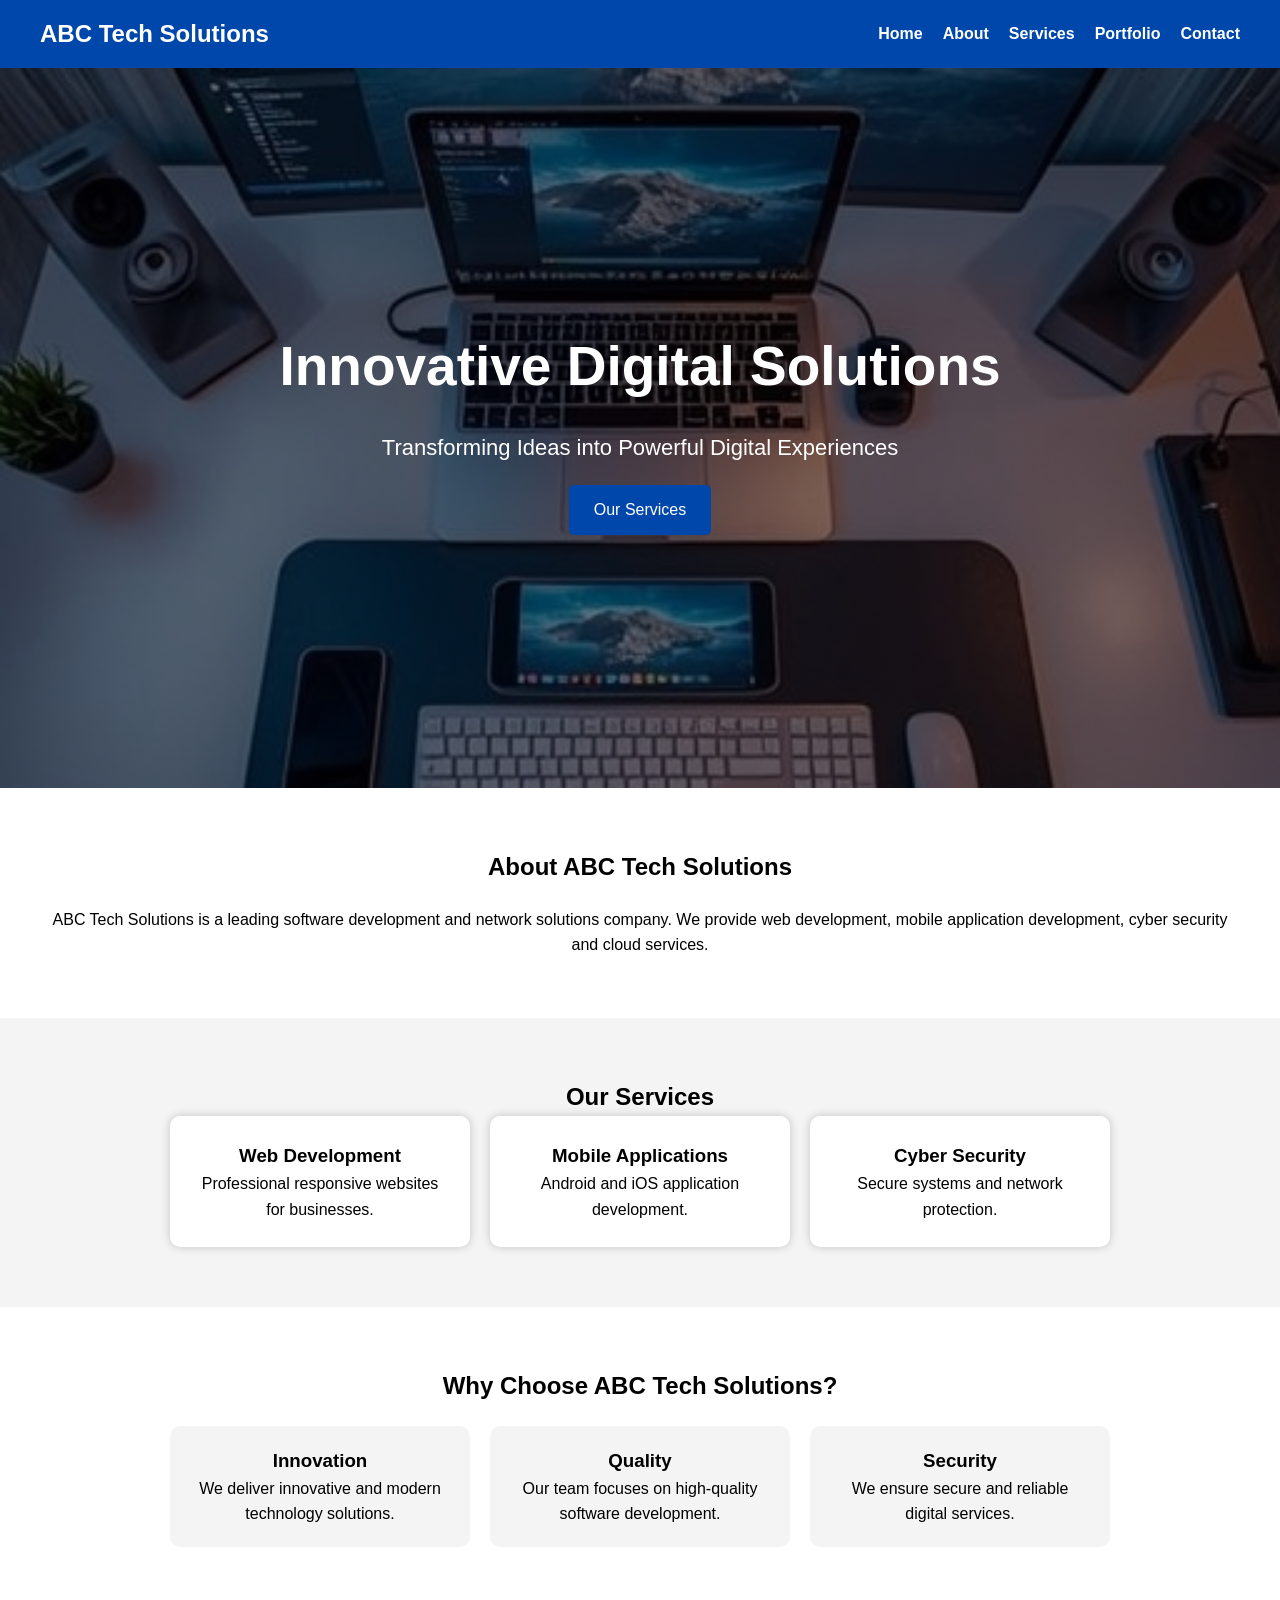
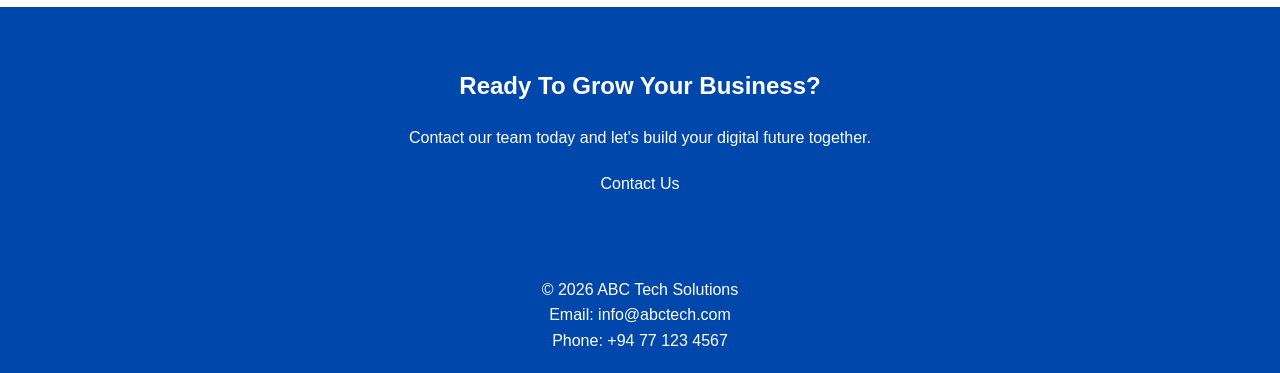
<file: index.html>
<!DOCTYPE html>
<html lang="en">

<head>
<meta charset="UTF-8">
<meta name="viewport" content="width=device-width, initial-scale=1.0">

<title>ABC Tech Solutions</title>

<link rel="stylesheet" href="style.css">

</head>

<body>

<!-- Navigation Bar -->

<nav>

<div class="logo">
ABC Tech Solutions
</div>

<ul>

<li><a href="index.html">Home</a></li>

<li><a href="about.html">About</a></li>

<li><a href="services.html">Services</a></li>

<li><a href="portfolio.html">Portfolio</a></li>

<li><a href="contact.html">Contact</a></li>

</ul>

</nav>

<!-- Hero Section -->

<section class="hero">

<h1>Innovative Digital Solutions</h1>

<p>
Transforming Ideas into Powerful Digital Experiences
</p>

<a href="services.html" class="btn">
Our Services
</a>

</section>

<!-- About Section -->

<section class="about">

<h2>About ABC Tech Solutions</h2>

<p>

ABC Tech Solutions is a leading software development and network solutions company.

We provide web development, mobile application development, cyber security and cloud services.

</p>

</section>

<!-- Services Section -->

<section class="services">

<h2>Our Services</h2>

<div class="service-container">

<div class="card">

<h3>Web Development</h3>

<p>
Professional responsive websites for businesses.
</p>

</div>

<div class="card">

<h3>Mobile Applications</h3>

<p>
Android and iOS application development.
</p>

</div>

<div class="card">

<h3>Cyber Security</h3>

<p>
Secure systems and network protection.
</p>

</div>

</div>

</section>
<!-- Why Choose Us -->

<section class="why-us">

<h2>Why Choose ABC Tech Solutions?</h2>

<div class="why-container">

<div class="why-card">
<h3>Innovation</h3>
<p>We deliver innovative and modern technology solutions.</p>
</div>

<div class="why-card">
<h3>Quality</h3>
<p>Our team focuses on high-quality software development.</p>
</div>

<div class="why-card">
<h3>Security</h3>
<p>We ensure secure and reliable digital services.</p>
</div>

</div>

</section>
<!-- Call To Action -->

<section class="cta">

<h2>Ready To Grow Your Business?</h2>

<p>
Contact our team today and let's build your digital future together.
</p>

<a href="contact.html" class="btn">
Contact Us
</a>

</section>
<!-- Footer -->

<footer>

<p>© 2026 ABC Tech Solutions</p>

<p>Email: info@abctech.com</p>

<p>Phone: +94 77 123 4567</p>

</footer>

<script src="script.js"></script>

</body>
</html>
</file>
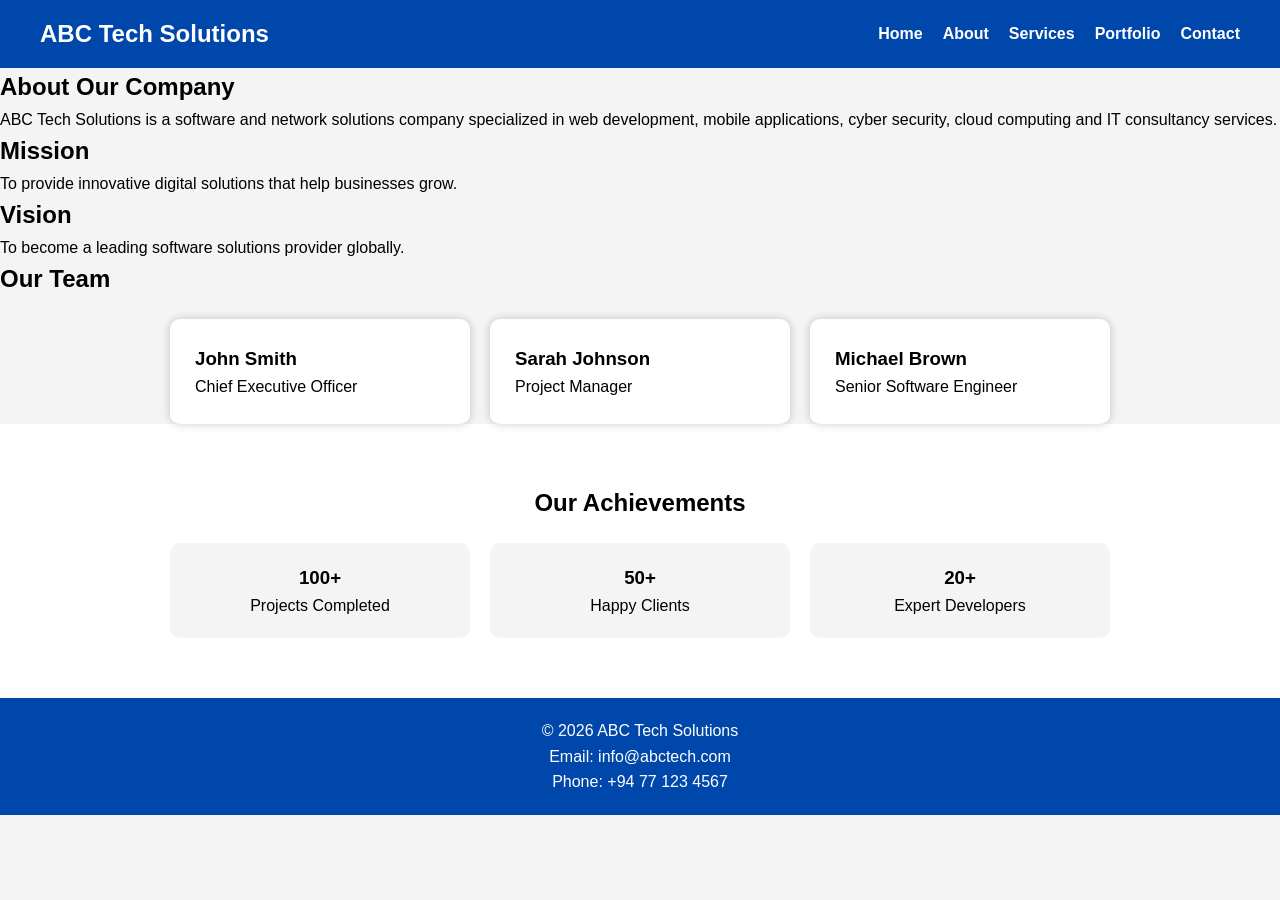
<file: about.html>
<!DOCTYPE html>
<html>
<head>
<meta charset="UTF-8">
<meta name="viewport" content="width=device-width, initial-scale=1.0">
<title>About Us</title>
<link rel="stylesheet" href="style.css">
</head>

<body>

<nav>
<div class="logo">ABC Tech Solutions</div>

<ul>
<li><a href="index.html">Home</a></li>
<li><a href="about.html">About</a></li>
<li><a href="services.html">Services</a></li>
<li><a href="portfolio.html">Portfolio</a></li>
<li><a href="contact.html">Contact</a></li>
</ul>
</nav>

<section class="content">

<h1>About Our Company</h1>

<p>
ABC Tech Solutions is a software and network solutions company
specialized in web development, mobile applications, cyber security,
cloud computing and IT consultancy services.
</p>

<h2>Mission</h2>

<p>
To provide innovative digital solutions that help businesses grow.
</p>

<h2>Vision</h2>

<p>
To become a leading software solutions provider globally.
</p>

</section>
<h2>Our Team</h2>

<div class="team-container">

<div class="card">
<h3>John Smith</h3>
<p>Chief Executive Officer</p>
</div>

<div class="card">
<h3>Sarah Johnson</h3>
<p>Project Manager</p>
</div>

<div class="card">
<h3>Michael Brown</h3>
<p>Senior Software Engineer</p>
</div>

</div>
<section class="why-us">

<h2>Our Achievements</h2>

<div class="why-container">

<div class="why-card">
<h3>100+</h3>
<p>Projects Completed</p>
</div>

<div class="why-card">
<h3>50+</h3>
<p>Happy Clients</p>
</div>

<div class="why-card">
<h3>20+</h3>
<p>Expert Developers</p>
</div>

</div>

</section>

<footer>

<p>© 2026 ABC Tech Solutions</p>

<p>Email: info@abctech.com</p>

<p>Phone: +94 77 123 4567</p>

</footer>

<script src="script.js"></script>

</body>
</html>
</file>
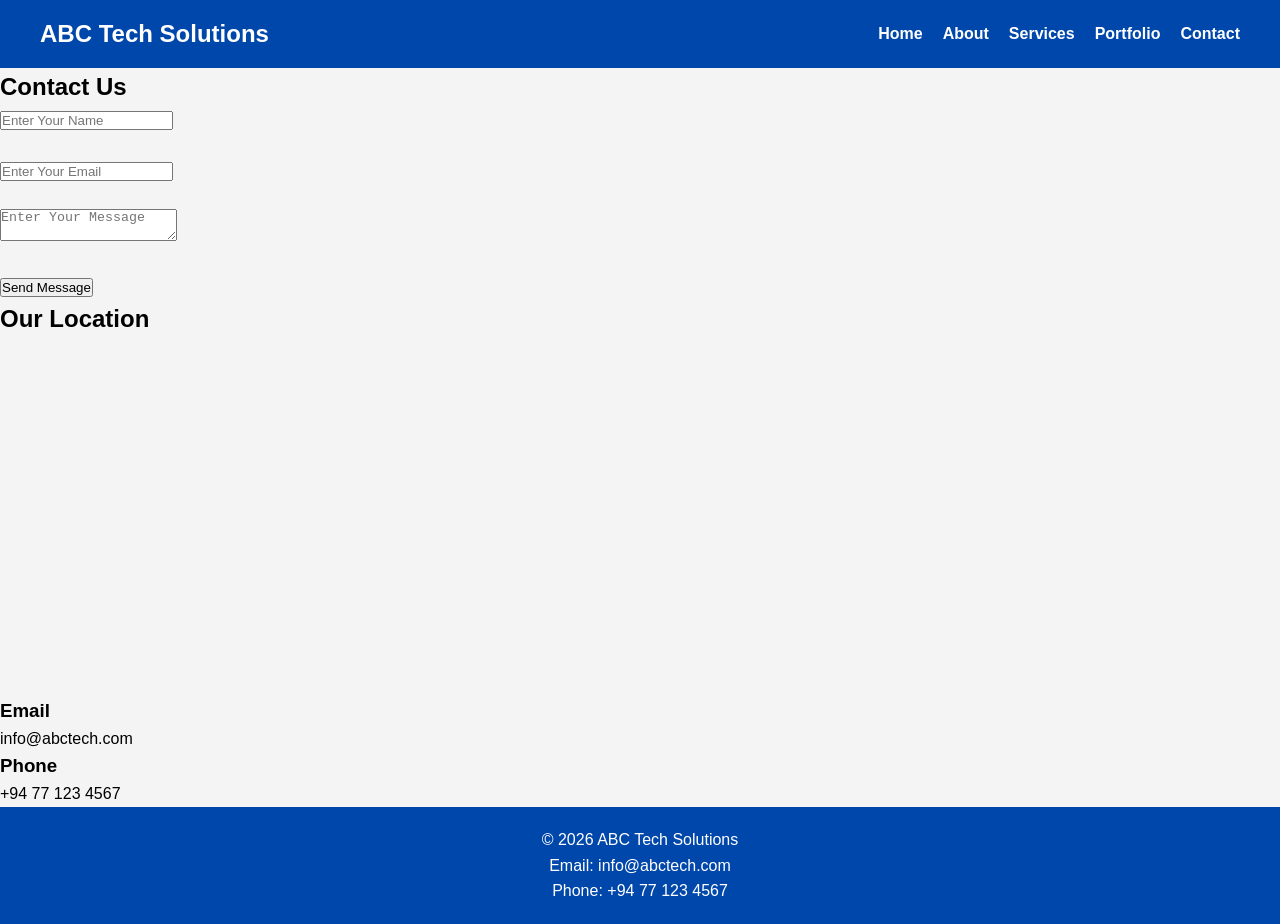
<file: contact.html>
<!DOCTYPE html>
<html>
<head>
<meta charset="UTF-8">
<meta name="viewport" content="width=device-width, initial-scale=1.0">
<title>Contact</title>
<link rel="stylesheet" href="style.css">
</head>

<body>

<nav>
<div class="logo">ABC Tech Solutions</div>

<ul>
<li><a href="index.html">Home</a></li>
<li><a href="about.html">About</a></li>
<li><a href="services.html">Services</a></li>
<li><a href="portfolio.html">Portfolio</a></li>
<li><a href="contact.html">Contact</a></li>
</ul>
</nav>

<section class="content">

<h1>Contact Us</h1>

<form onsubmit="return validateForm()">

<input type="text"
id="name"
placeholder="Enter Your Name">

<br><br>

<input type="email"
id="email"
placeholder="Enter Your Email">

<br><br>

<textarea
id="message"
placeholder="Enter Your Message">
</textarea>

<br><br>

<button type="submit">
Send Message
</button>

</form>
<h2>Our Location</h2>

<iframe
src="https://maps.google.com/maps?q=colombo&t=&z=13&ie=UTF8&iwloc=&output=embed"
width="100%"
height="350"
style="border:0;"
allowfullscreen=""
loading="lazy">
</iframe>


<br>

<h3>Email</h3>
<p>info@abctech.com</p>

<h3>Phone</h3>
<p>+94 77 123 4567</p>

</section>

<footer>

<p>© 2026 ABC Tech Solutions</p>

<p>Email: info@abctech.com</p>

<p>Phone: +94 77 123 4567</p>

</footer>

<script src="script.js"></script>

</body>
</html>
</file>
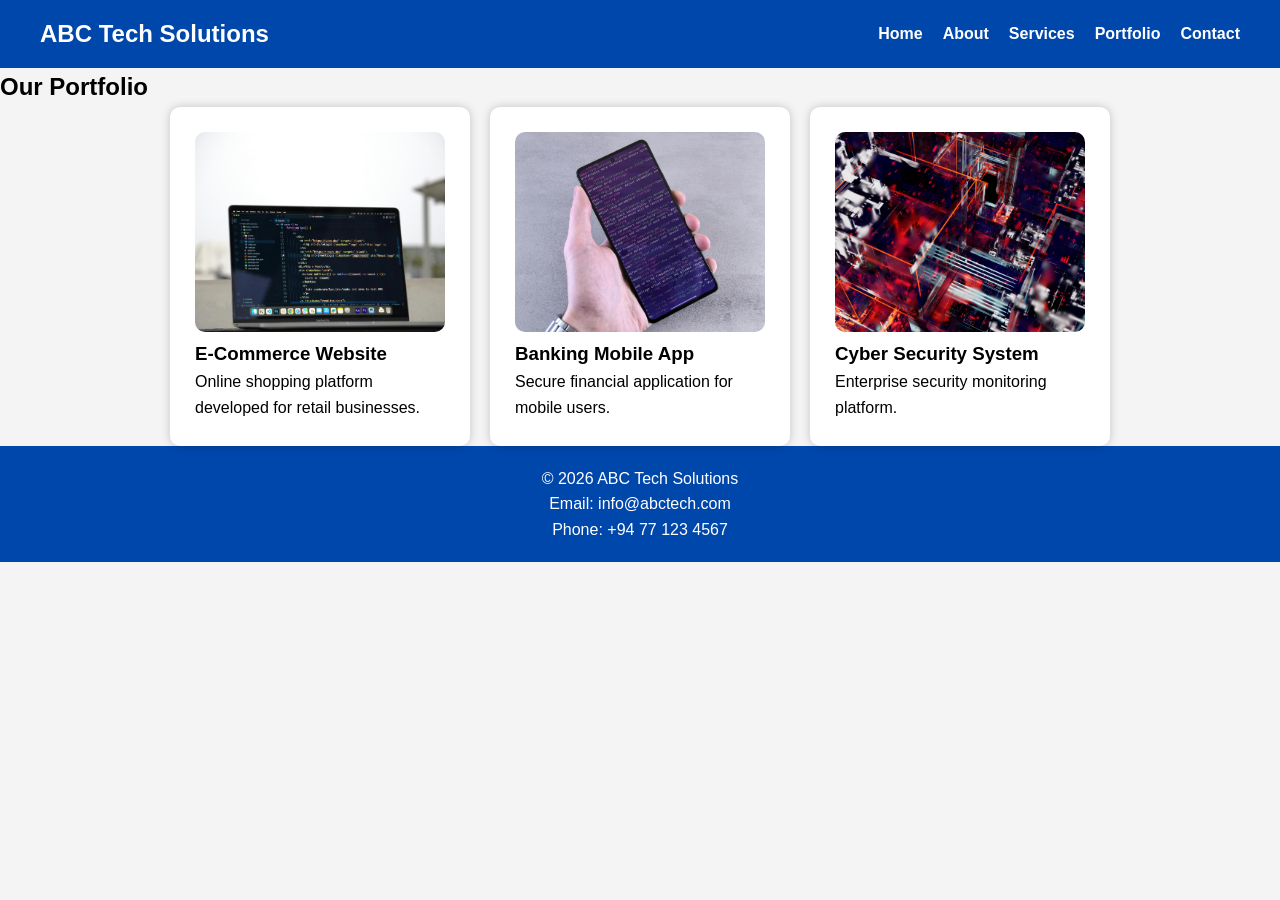
<file: portfolio.html>
<!DOCTYPE html>
<html>
<head>
<meta charset="UTF-8">
<meta name="viewport" content="width=device-width, initial-scale=1.0">
<title>Portfolio</title>
<link rel="stylesheet" href="style.css">
</head>

<body>

<nav>
<div class="logo">ABC Tech Solutions</div>

<ul>
<li><a href="index.html">Home</a></li>
<li><a href="about.html">About</a></li>
<li><a href="services.html">Services</a></li>
<li><a href="portfolio.html">Portfolio</a></li>
<li><a href="contact.html">Contact</a></li>
</ul>
</nav>

<section class="content">

<h1>Our Portfolio</h1>

<div class="service-container">

<div class="card">
<img src="web.jpg" alt="">
<h3>E-Commerce Website</h3>
<p>Online shopping platform developed for retail businesses.</p>
</div>

<div class="card">
<img src="mobile.jpg" alt="">
<h3>Banking Mobile App</h3>
<p>Secure financial application for mobile users.</p>
</div>

<div class="card">
<img src="cyber.jpg" alt="">
<h3>Cyber Security System</h3>
<p>Enterprise security monitoring platform.</p>
</div>

</div>

</section>

<footer>

<p>© 2026 ABC Tech Solutions</p>

<p>Email: info@abctech.com</p>

<p>Phone: +94 77 123 4567</p>

</footer>

</body>
</html>
</file>
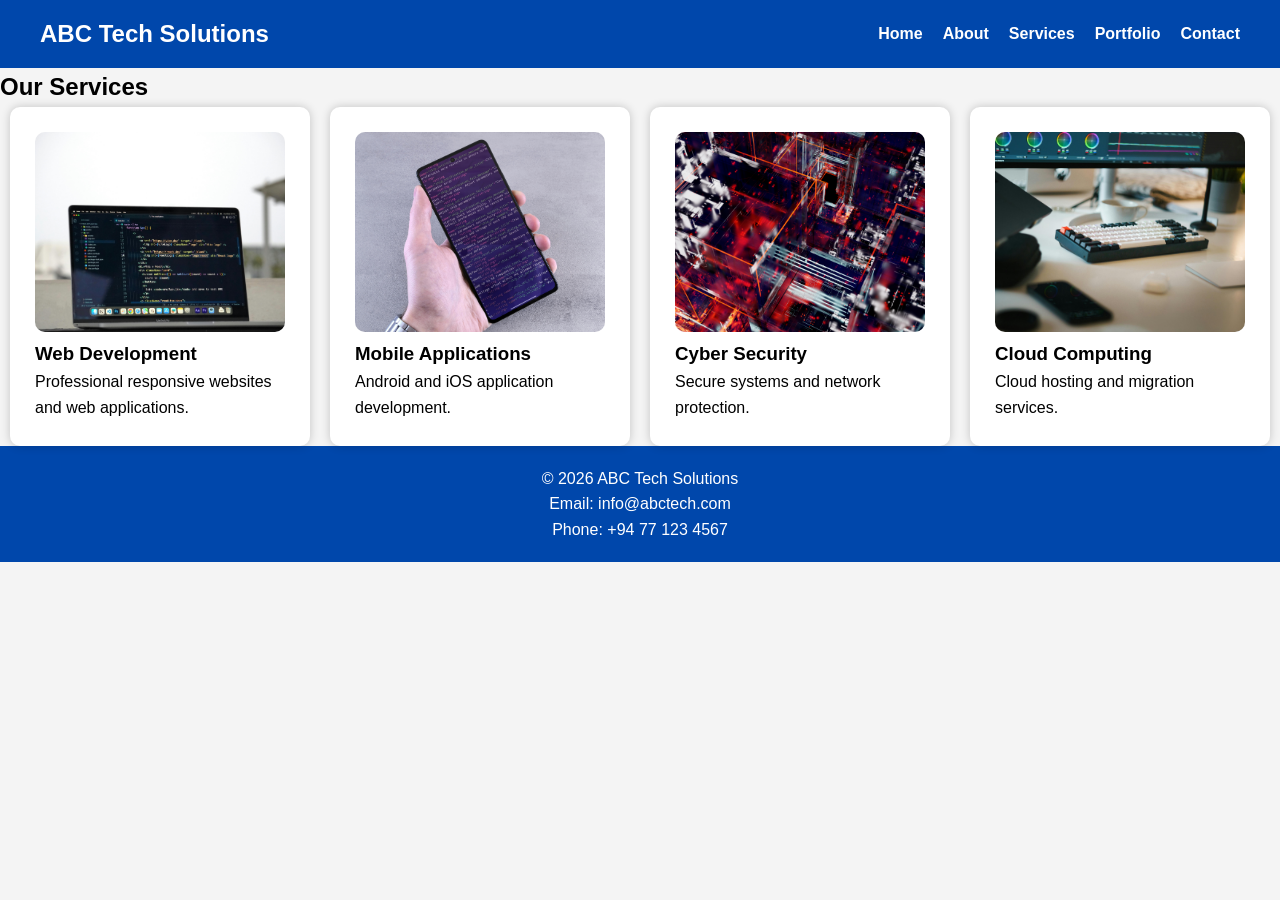
<file: services.html>
<!DOCTYPE html>
<html>
<head>
<meta charset="UTF-8">
<meta name="viewport" content="width=device-width, initial-scale=1.0">
<title>Services</title>
<link rel="stylesheet" href="style.css">
</head>

<body>

<nav>
<div class="logo">ABC Tech Solutions</div>

<ul>
<li><a href="index.html">Home</a></li>
<li><a href="about.html">About</a></li>
<li><a href="services.html">Services</a></li>
<li><a href="portfolio.html">Portfolio</a></li>
<li><a href="contact.html">Contact</a></li>
</ul>
</nav>

<section class="content">

<h1>Our Services</h1>

<div class="service-container">

<div class="card">
<img src="web.jpg" alt="Web Development">
<h3>Web Development</h3>
<p>Professional responsive websites and web applications.</p>
</div>

<div class="card">
<img src="mobile.jpg" alt="Mobile Apps">
<h3>Mobile Applications</h3>
<p>Android and iOS application development.</p>
</div>

<div class="card">
<img src="cyber.jpg" alt="Cyber Security">
<h3>Cyber Security</h3>
<p>Secure systems and network protection.</p>
</div>

<div class="card">
<img src="cloud.jpg" alt="Cloud Computing">
<h3>Cloud Computing</h3>
<p>Cloud hosting and migration services.</p>
</div>

</div>

</section>

<footer>

<p>© 2026 ABC Tech Solutions</p>

<p>Email: info@abctech.com</p>

<p>Phone: +94 77 123 4567</p>

</footer>

<script src="script.js"></script>

</body>
</html>
</file>
<file: style.css>
/* General Styling */

*{
margin:0;
padding:0;
box-sizing:border-box;
}

body{

font-family:Arial, sans-serif;
background:#f4f4f4;
line-height:1.6;

}

/* Navigation */

nav{

background:#0047AB;
color:white;

display:flex;
justify-content:space-between;
align-items:center;

padding:15px 40px;

}

.logo{

font-size:24px;
font-weight:bold;

}

nav ul{

list-style:none;
display:flex;
justify-content : space-between;
align-items : center;
}

nav ul li{

margin-left:20px;

}

nav ul li a{

color:white;
text-decoration:none;
font-weight:bold;

}

nav ul li a:hover{

color:yellow;

}

/* Hero */

.hero{

height:80vh;

display:flex;
flex-direction:column;
justify-content:center;
align-items:center;

text-align:center;

background:linear-gradient(
rgba(0,0,0,0.5),
rgba(0,0,0,0.5)
),

url("banner.jpg");

background-size:cover;
background-position:center;

color:white;

}

.hero h1{

font-size:55px;

}

.hero p{

font-size:22px;
margin:20px;

}
/* Why Us Section */

.why-us{

padding:60px;
background:white;
text-align:center;

}

.why-container{

display:flex;
justify-content:center;
gap:20px;
margin-top:20px;

}

.why-card{

background:#f4f4f4;
padding:20px;
width:300px;
border-radius:10px;

}

/* CTA Section */

.cta{

background:#0047AB;
color:white;
text-align:center;
padding:60px;

}

.cta p{

margin:20px 0;

}

/* Team Section */

.team-container{

display:flex;
justify-content:center;
gap:20px;
margin-top:20px;

}
.card img{

width:100%;
height:200px;
object-fit:cover;
border-radius:10px;

}

.btn{

background:#0047AB;
padding:12px 25px;

color:white;

text-decoration:none;

border-radius:5px;

}

/* About */

.about{

padding:60px 50px;
background:white;
text-align:center;

}

.about h2{

margin-bottom:20px;

}

/* Services */

.services{

padding:60px 50px;
text-align:center;

}

.service-container{

display:flex;
gap:20px;
justify-content:center;

}

.card{

background:white;
padding:25px;

width:300px;

border-radius:10px;

box-shadow:0 0 10px rgba(0,0,0,0.2);

}

/* Footer */

footer{

background:#0047AB;
color:white;

text-align:center;

padding:20px;

}

/* Responsive */

@media(max-width:768px){

nav{

flex-direction:column;

}

nav ul{

flex-direction:column;
text-align:center;

}

.service-container{

flex-direction:column;
align-items:center;

}

.hero h1{

font-size:35px;

}

}
</file>
